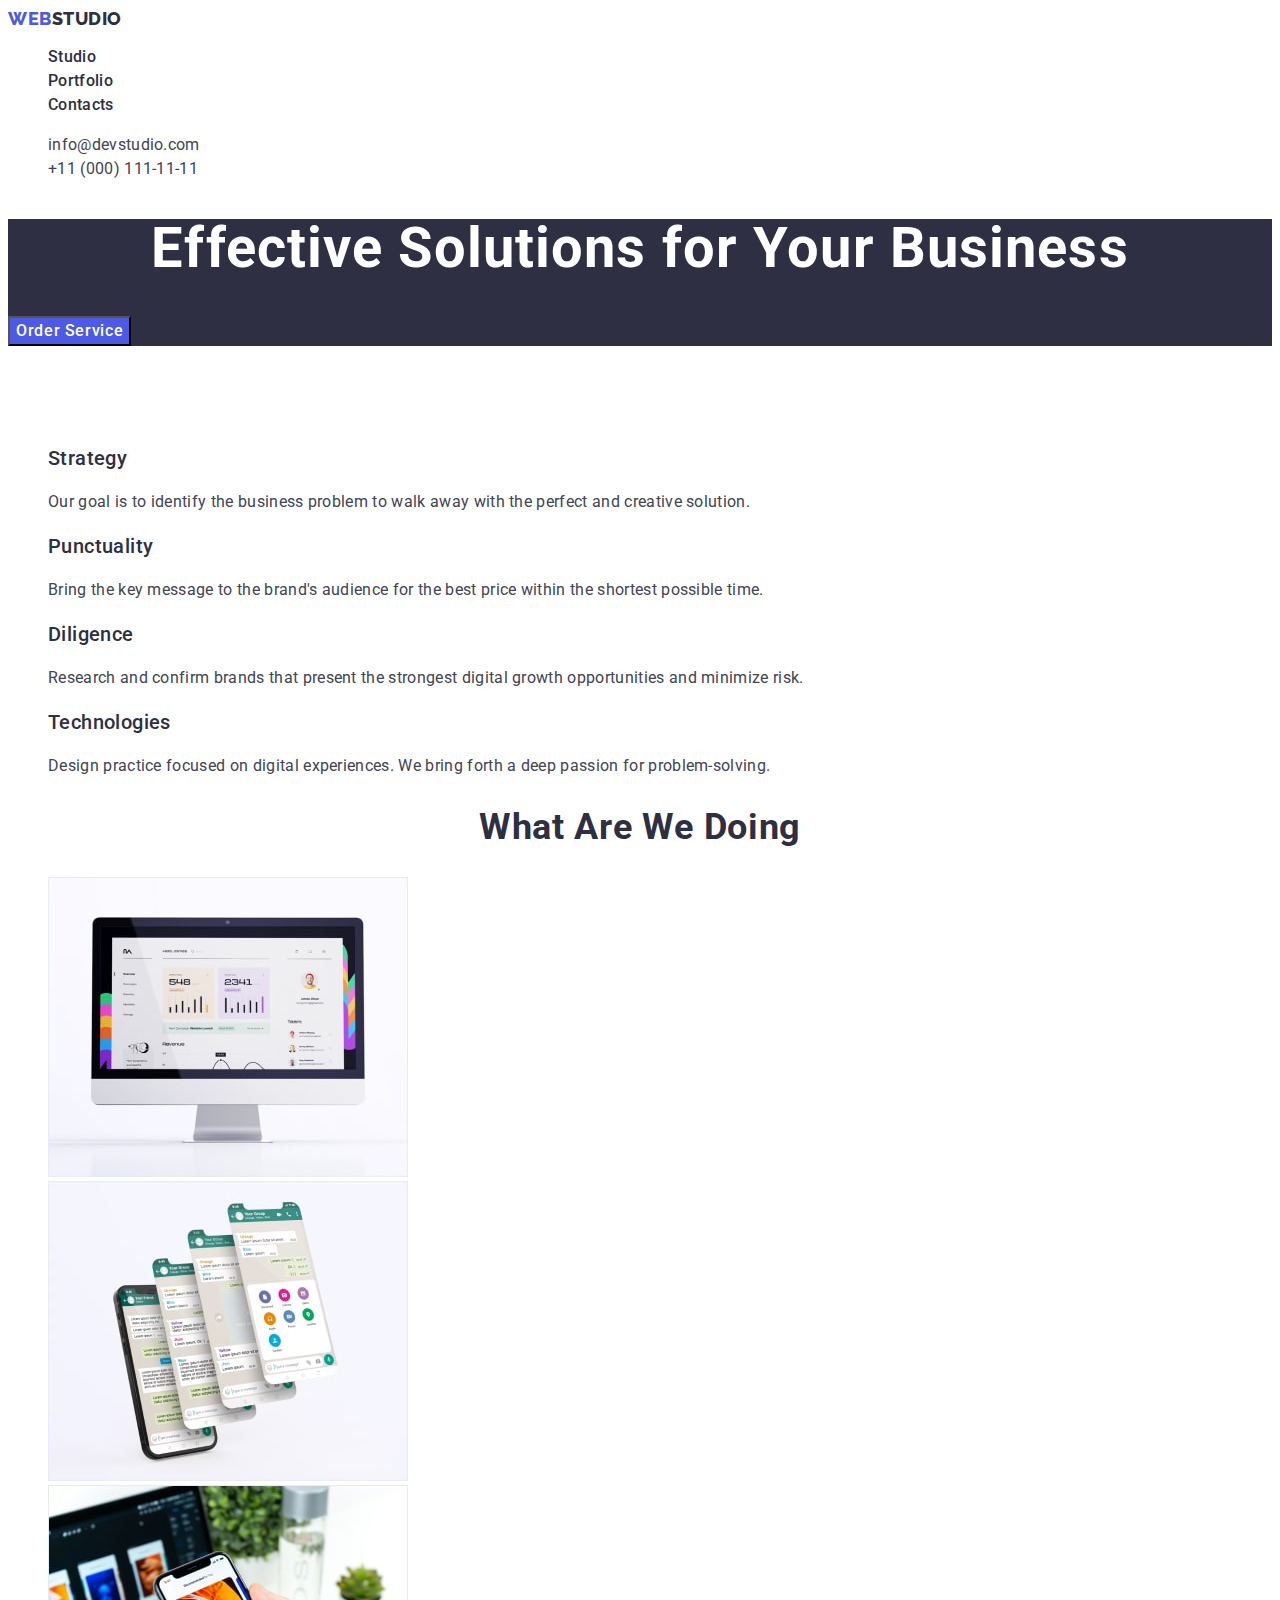
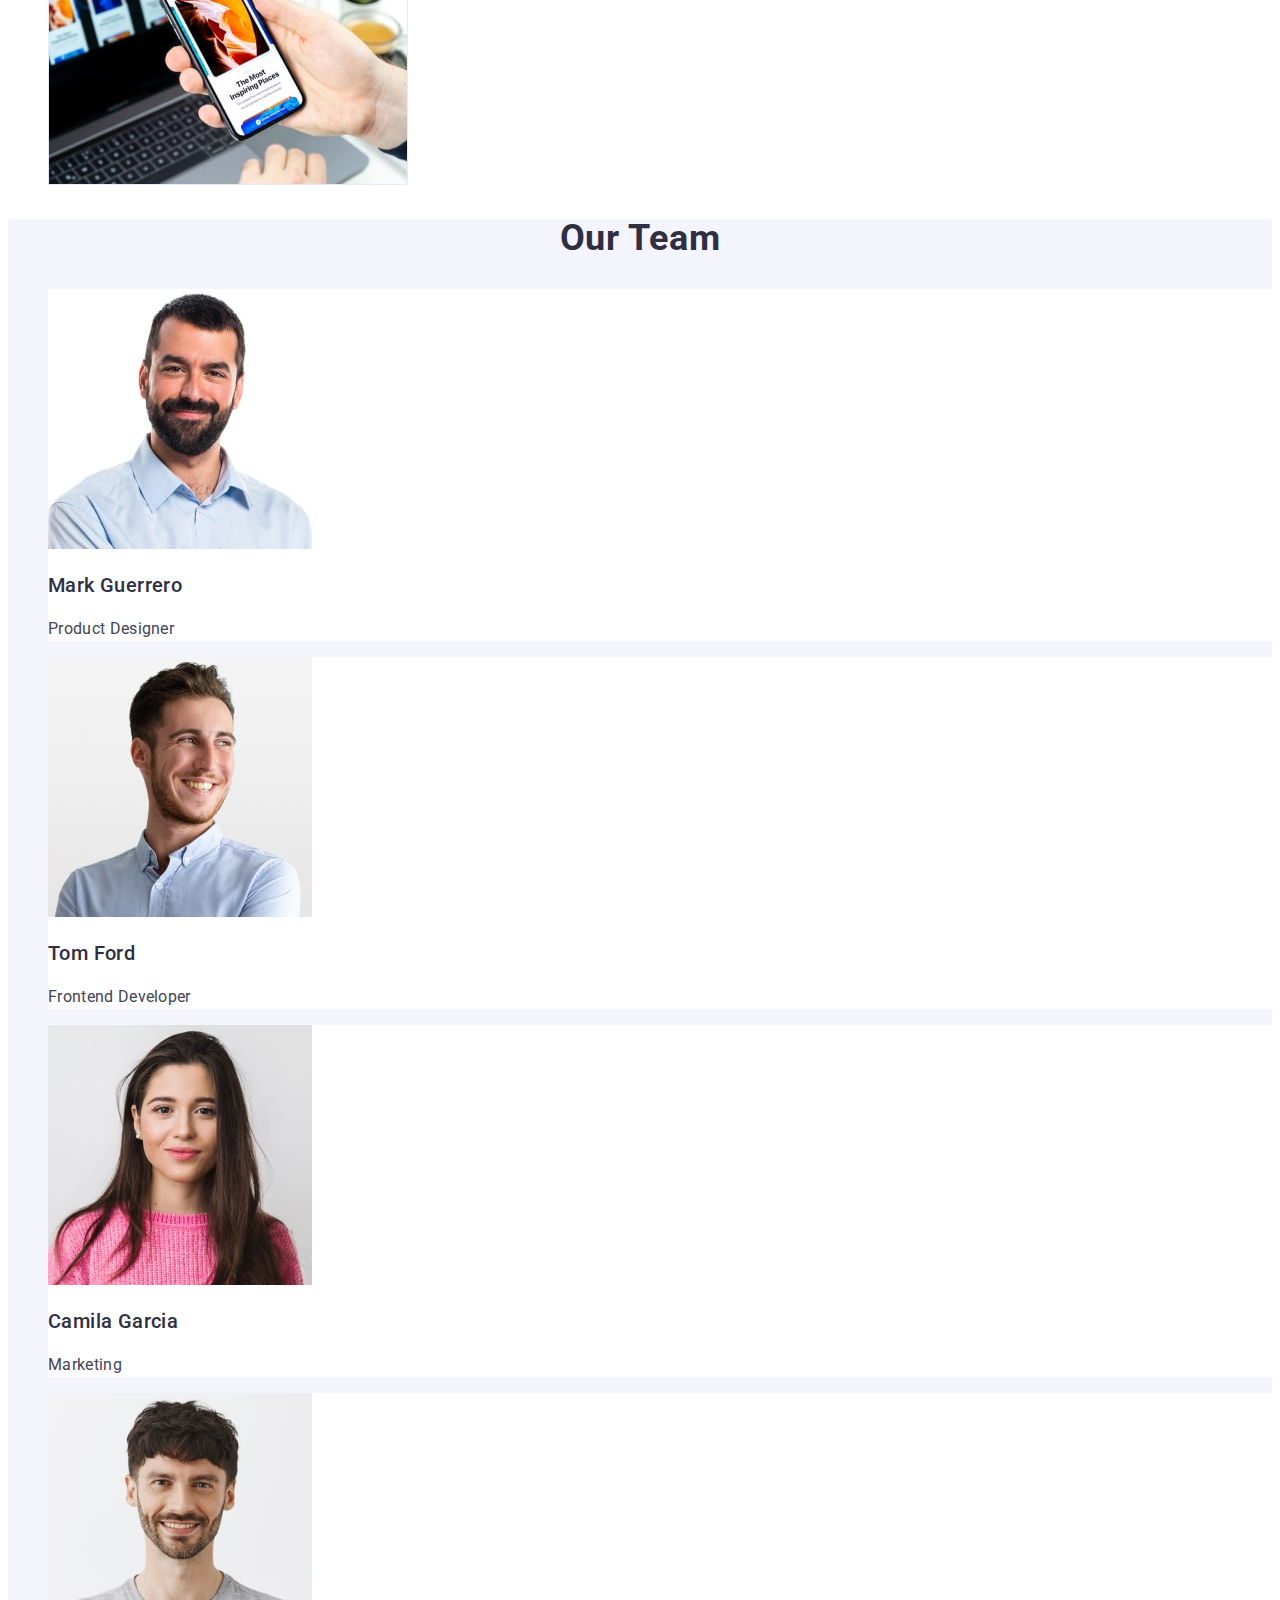
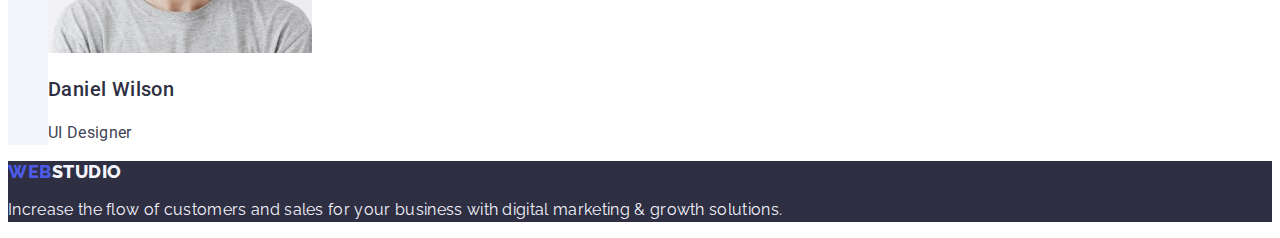
<file: index.html>
<!DOCTYPE html>
<html lang="en">
<head>
    <meta charset="UTF-8">
    <meta name="viewport" content="width=, initial-scale=1.0">
    <title>Web Studio</title>
    <link rel="preconnect" href="https://fonts.googleapis.com">
    <link rel="preconnect" href="https://fonts.gstatic.com" crossorigin>
    <link href="https://fonts.googleapis.com/css2?family=Raleway:wght@800&family=Roboto:wght@400;500;700;900&display=swap"
        rel="stylesheet">
    <link rel="stylesheet" href="./css/styles.css">
</head>
<body>
    <header class="header">
        <nav class="header-navigation">
            <a href="./index.html" class="logo link">Web<span class="logo-accent">Studio</span></a>
            <ul class="header-menu-link list">
                <li><a href="./index.html" class="header-menu-item link">Studio</a></li>
                <li><a href="./portfolio.html" class="header-menu-item link">Portfolio</a></li>
                <li><a href="" class="header-menu-item link">Contacts</a></li>
            </ul>
        </nav>
        <address class="socials">
            <ul class="header-socials list">
                <li><a href="mailto:info@devstudio.com" class="header-socials-item link">info@devstudio.com</a></li>
                <li><a href="tel:+110001111111" class="header-socials-item link">+11 (000) 111-11-11</a></li>
            </ul>
        </address>
    </header>
    <main>
        <section class="hero">
            <h1 class="hero-title">Effective Solutions
            for Your Business</h1>
            <button type="button" class="hero-btn">Order Service</button>
        </section>
        <section class="exposition">
            <h2 class="visually-hidden section-title">&nbsp;</h2>
            <ul class="exposition-list list">
                <li class="exposition-item">
                    <h3 class="exposition-subtitle section-subtitle">Strategy</h3>
                    <p class="exposition-item-text section-text">Our goal is to identify the business
                    problem to walk away with the perfect and creative solution.</p>
                </li>
                <li class="exposition-item">
                    <h3 class="exposition-subtitle section-subtitle">Punctuality</h3>
                    <p class="exposition-item-text section-text">Bring the key message to the brand's audience for the best price within the shortest possible time.</p>
                </li>
                <li class="exposition-item">
                    <h3 class="exposition-subtitle section-subtitle">Diligence</h3>
                    <p class="exposition-item-text section-text">Research and confirm brands that present the strongest digital growth opportunities and minimize risk.</p>
                </li>
                <li class="exposition-item">
                    <h3 class="exposition-subtitle section-subtitle">Technologies</h3>
                    <p class="exposition-item-text section-text">Design practice focused on digital experiences. We bring forth a deep passion for problem-solving.</p>
                </li>
            </ul>
        </section>
        <section class="we-doing">
            <h2 class="we-doing-title section-title">What are we doing</h2>
            <ul class="we-doing-list list">
                <li class="we-doing-item"><img src="./images/pc.jpg"
                     alt="pc-screen"
                     width="360"
                     height="300"></li>
                <li class="we-doing-item"><img src="./images/rectangle.jpg" 
                    alt="cellphone"
                    width="360"
                    height="300"></li>
                <li class="we-doing-item"><img src="./images/mobile.jpg" 
                    alt="screen-cellphone"
                    width="360"
                    height="300"></li>
            </ul>
        </section>
        <section class="team">
            <h2 class="team-title section-title">Our Team</h2>
            <ul class="team-list list">
                <li class="team-item"><img src="./images/mark-gue.jpg" 
                    alt="mark guerrero"
                    width="264"
                    height="260">
                    <h3 class="team-list-subtitle section-subtitle">Mark Guerrero</h3>
                    <p class="team-text section-text">Product Designer</p>
                </li>
                <li class="team-item"><img src="./images/tom-ford.jpg" 
                    alt="tom ford"
                    width="264"
                    height="260">
                    <h3 class="team-list-subtitle section-subtitle">Tom Ford</h3>
                    <p class="team-text section-text">Frontend Developer</p>
                </li>
                <li class="team-item"><img src="./images/camila-garcia.jpg" 
                    alt="camila garcia"
                    width="264"
                    height="260">
                    <h3 class="team-list-subtitle section-subtitle">Camila Garcia</h3>
                    <p class="team-text section-text">Marketing</p>
                </li>
                <li class="team-item"><img src="./images/daniel-wilson.jpg" 
                    alt="daniel wilson"
                    width="264"
                    height="260">
                    <h3 class="team-list-subtitle section-subtitle">Daniel Wilson</h3>
                    <p class="team-text section-text">UI Designer</p>
                </li>
            </ul>
        </section>
    </main>
    <footer class="footer">
        <a href="./index.html" class="logo link">Web<span class="logo-accent-footer">Studio</span></a>
        <p class="footer-text">Increase the flow of customers and sales for your business with digital marketing & growth solutions.</p>
    </footer>
</body>
</html>
</file>
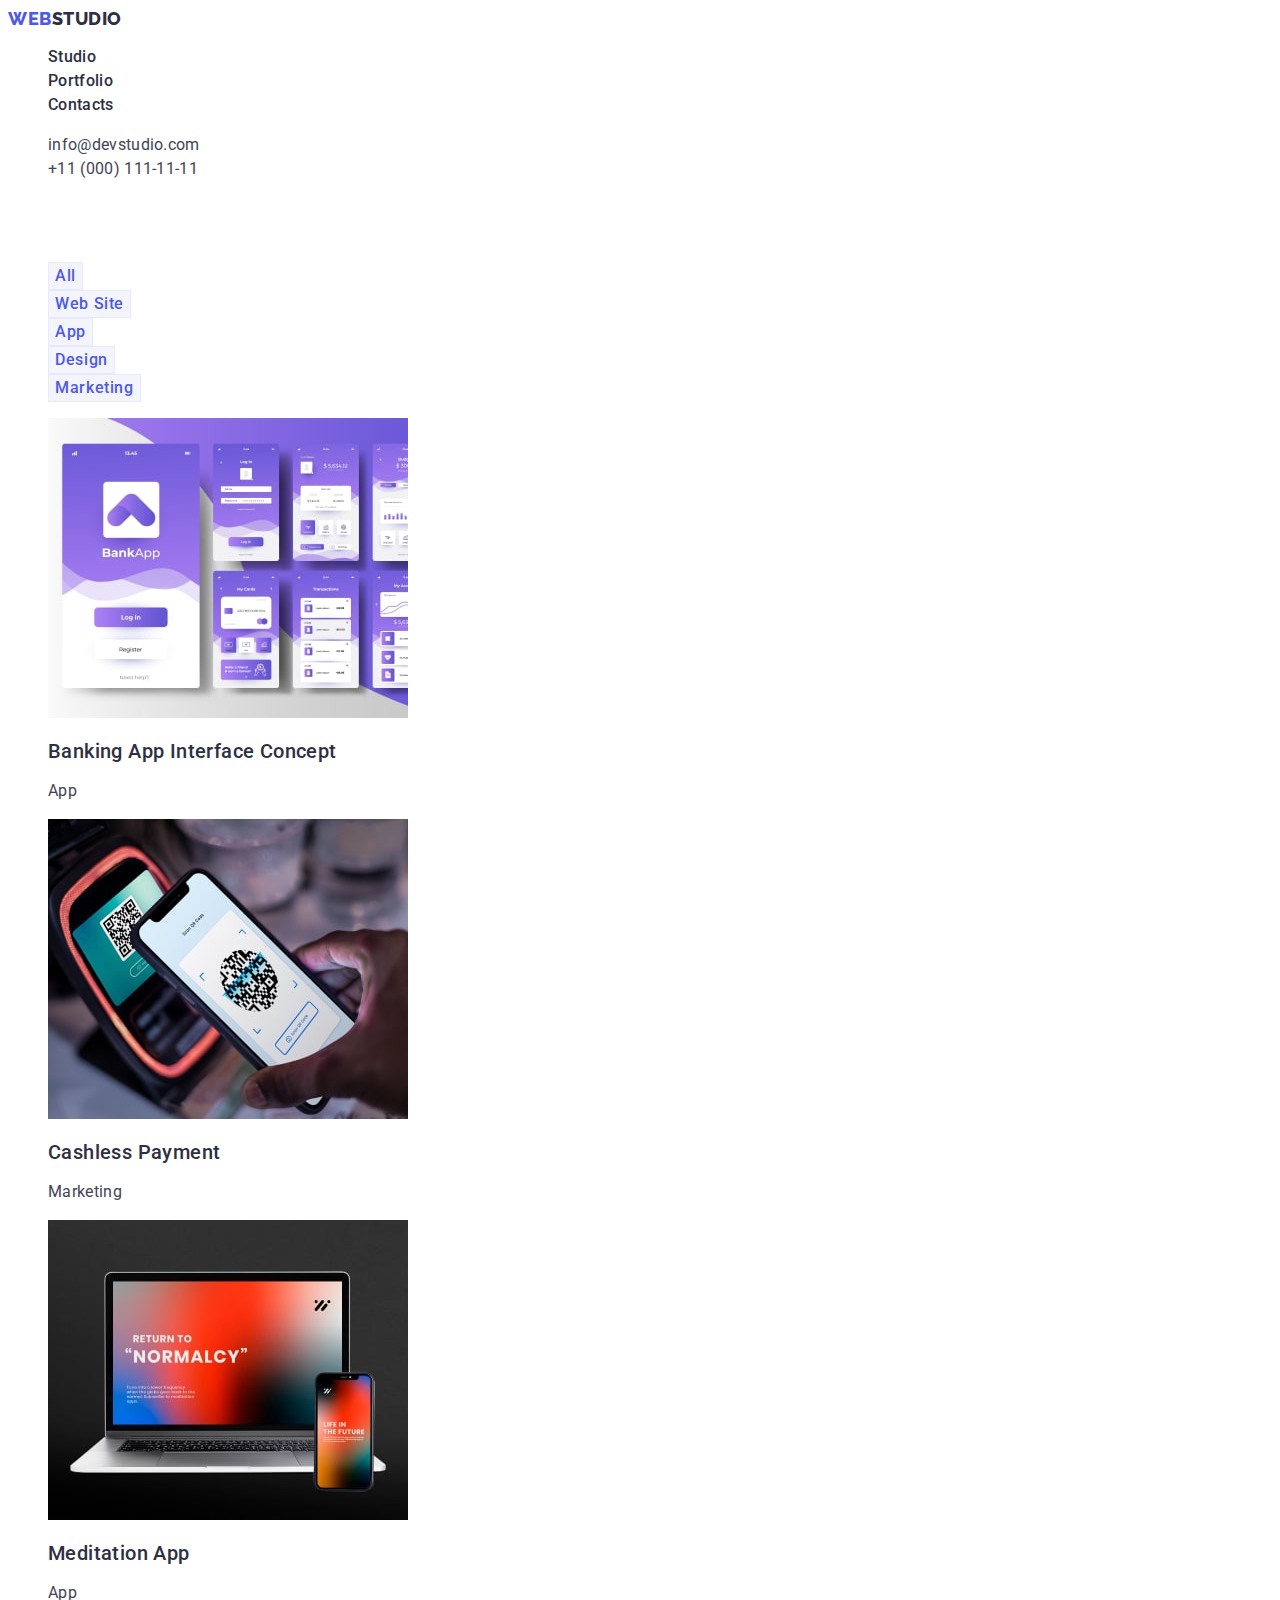
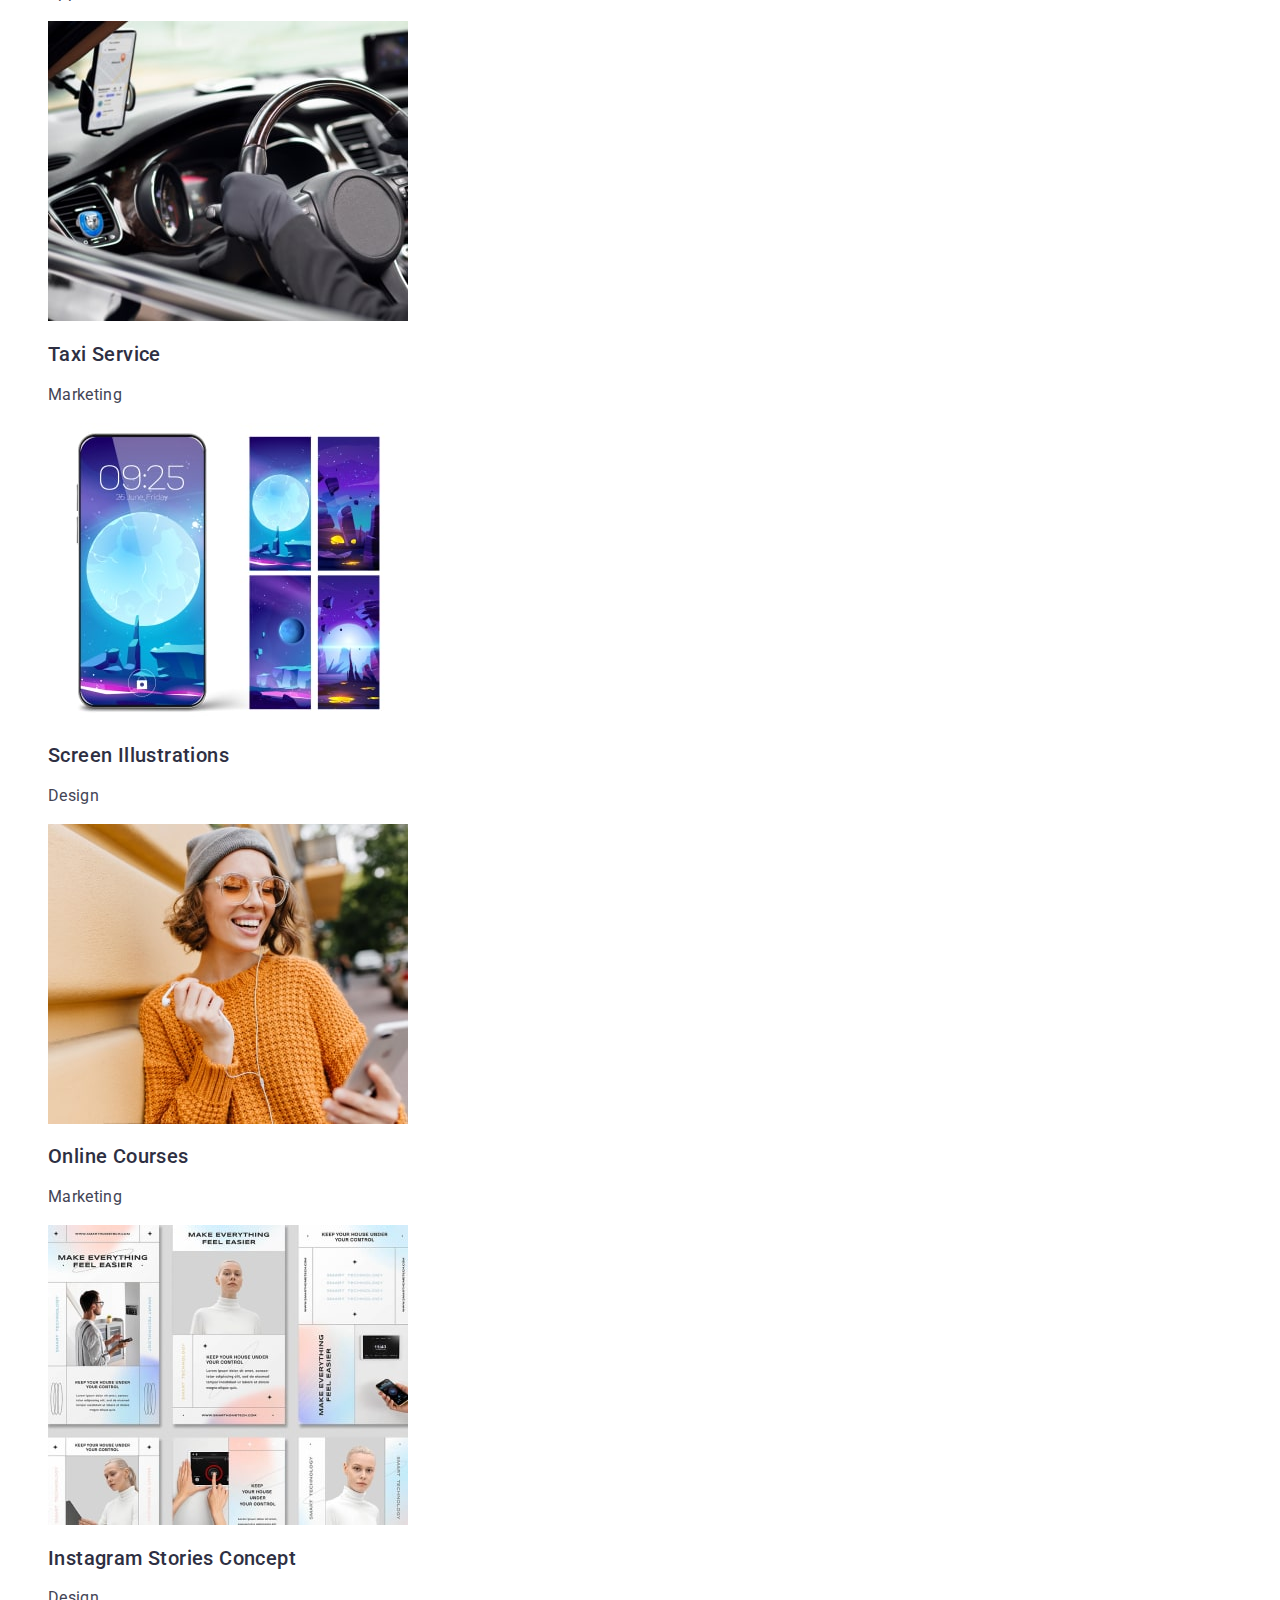
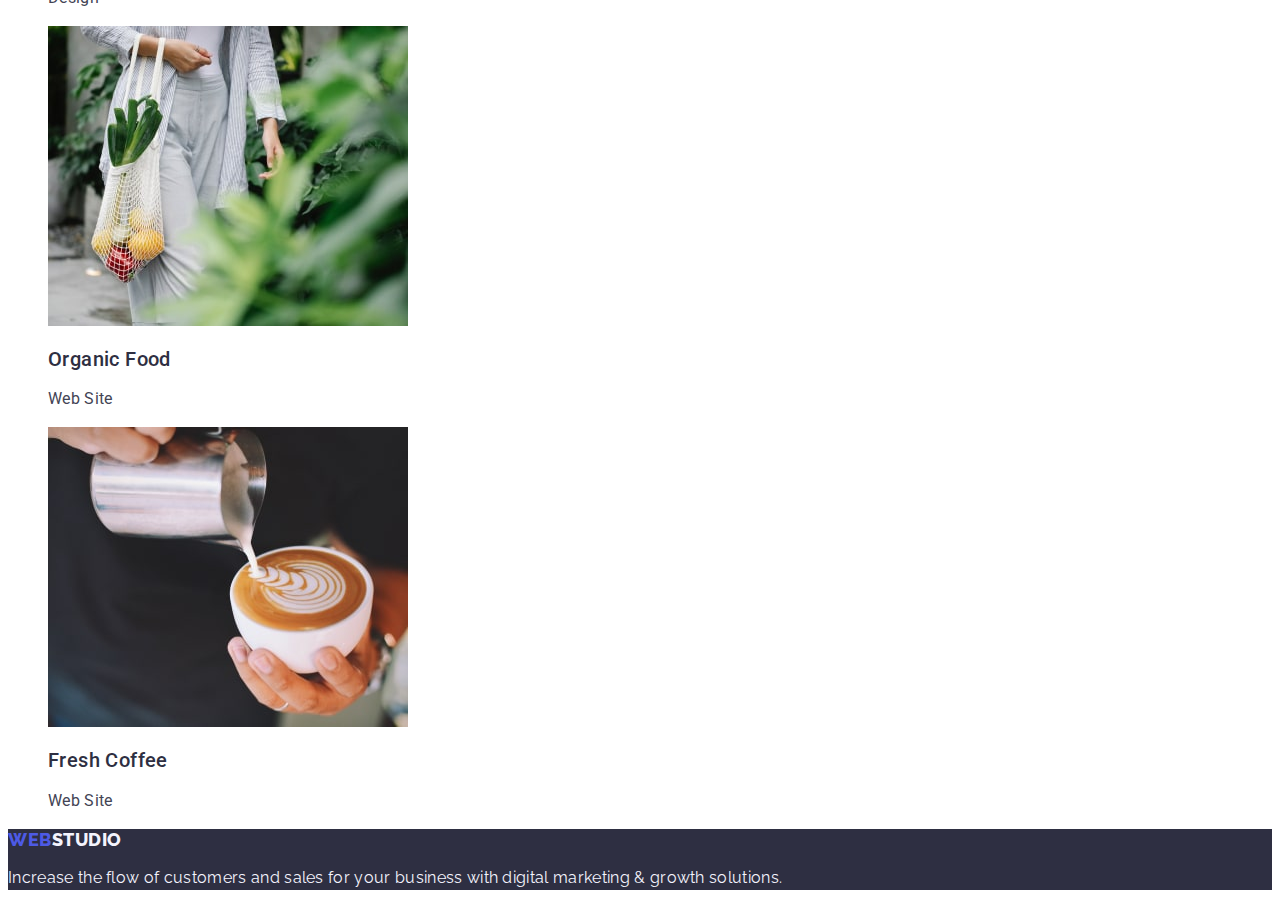
<file: portfolio.html>
<!DOCTYPE html>
<html lang="en">
<head>
    <meta charset="UTF-8">
    <meta name="viewport" content="width=device-width, initial-scale=1.0">
    <title>Portfolio</title>
    <link rel="preconnect" href="https://fonts.googleapis.com">
    <link rel="preconnect" href="https://fonts.gstatic.com" crossorigin>
    <link href="https://fonts.googleapis.com/css2?family=Raleway:wght@800&family=Roboto:wght@400;500;700;900&display=swap"
        rel="stylesheet">
    <link rel="stylesheet" href="./css/styles.css">
</head>
<body>
    <header class="header">
        <nav class="header-navigation">
            <a href="./index.html" class="logo link">Web<span class="logo-accent">Studio</span></a>
            <ul class="header-menu-link list">
                <li><a href="./index.html" class="header-menu-item link">Studio</a></li>
                <li><a href="./portfolio.html" class="header-menu-item link">Portfolio</a></li>
                <li><a href="" class="header-menu-item link">Contacts</a></li>
            </ul>
        </nav>
        <address class="socials">
            <ul class="header-socials list">
                <li><a href="mailto:info@devstudio.com" class="header-socials-item link">info@devstudio.com</a></li>
                <li><a href="tel:+110001111111" class="header-socials-item link">+11 (000) 111-11-11</a></li>
            </ul>
        </address>
    </header>
    <main>
        <section class="portfolio">
            <h1>&nbsp;</h1>
            <ul class="portfolio-list-btns list">
                <li class="btn-list-item"><button type="button" class="portfolio-btn">All</button></li>
                <li class="btn-list-item"><button type="button" class="portfolio-btn">Web Site</button></li>
                <li class="btn-list-item"><button type="button" class="portfolio-btn">App</button></li>
                <li class="btn-list-item"><button type="button" class="portfolio-btn">Design</button></li>
                <li class="btn-list-item"><button type="button" class="portfolio-btn">Marketing</button></li>
            </ul>
            <ul class="portfolio-main-list list">
                <li class="portfolio-main-item">
                    <a class="link" href="">
                    <img src="./images/bankapp.jpg"
                    alt="Banking App"
                    width="360"
                    height="300">
                    <h2 class="portfolio-list-subtitle section-subtitle">Banking App Interface Concept</h2>
                    <p class="portfolio-text">App</p>
                    </a>
                </li>
                <li class="portfolio-main-item">
                    <a class="link" href="">
                    <img src="./images/payment.jpg"
                    alt="Cashless Payment"
                    width="360"
                    height="300">
                    <h2 class="portfolio-list-subtitle section-subtitle">Cashless Payment</h2>
                    <p class="portfolio-text">Marketing</p>
                    </a> 
                </li>
                <li class="portfolio-main-item">
                    <a class="link" href="">
                    <img src="./images/maditation.jpg"
                    alt="Meditation App"
                    width="360"
                    height="300">
                    <h2 class="portfolio-list-subtitle section-subtitle">Meditation App</h2>
                    <p class="portfolio-text">App</p>
                    </a>
                </li>
                <li class="portfolio-main-item">
                    <a class="link" href="">
                    <img src="./images/taxi.jpg"
                    alt="Taxi Service"
                    width="360"
                    height="300">
                    <h2 class="portfolio-list-subtitle section-subtitle">Taxi Service</h2>
                    <p class="portfolio-text">Marketing</p>
                    </a>
                </li>
                <li class="portfolio-main-item">
                    <a class="link" href="">
                    <img src="./images/screenill.jpg"
                    alt="Screen illustration"
                    width="360"
                    height="300">
                    <h2 class="portfolio-list-subtitle section-subtitle">Screen Illustrations</h2>
                    <p class="portfolio-text">Design</p>
                    </a>
                </li>
                <li class="portfolio-main-item">
                    <a class="link" href="">
                    <img src="./images/courses.jpg"
                    alt="Online Courses"
                    width="360"
                    height="300">
                    <h2 class="portfolio-list-subtitle section-subtitle">Online Courses</h2>
                    <p class="portfolio-text">Marketing</p>
                    </a>
                </li>
                <li class="portfolio-main-item">
                    <a  class="link" href="">
                    <img src="./images/instagram-stories.jpg"
                    alt="Stories Concept"
                    width="360"
                    height="300">
                    <h2 class="portfolio-list-subtitle section-subtitle">Instagram Stories Concept</h2>
                    <p class="portfolio-text">Design</p>
                    </a>
                </li>
                <li class="portfolio-main-item">
                    <a  class="link" href="">
                    <img src="./images/organic-food.jpg"
                    alt="Organic Food"
                    width="360"
                    height="300">
                    <h2 class="portfolio-list-subtitle section-subtitle">Organic Food</h2>
                    <p class="portfolio-text">Web Site</p>
                    </a>
                </li>
                <li class="portfolio-main-item">
                    <a  class="link" href="">
                    <img src="./images/fresh-coffee.jpg"
                    alt="Fresh Coffe"
                    width="360"
                    height="300">
                    <h2 class="portfolio-list-subtitle section-subtitle">Fresh Coffee</h2>
                    <p class="portfolio-text">Web Site</p>
                    </a>
                </li>
            </ul>
        </section>
    </main>
    <footer class="footer">
        <a href="./index.html" class="logo link">Web<span class="logo-accent-footer">Studio</span></a>
        <p class="footer-text">Increase the flow of customers and sales for your business with digital marketing & growth
        solutions.</p>
    </footer>
</body>
</html>
</file>
<file: css/styles.css>
:root {
    --accent-color: #2E2F42;
}

body {
    font-family: 'Roboto', sans-serif;
    color:#434455;
    font-style: normal;
    background-color: #FFFFFF;
}

.link {
    text-decoration: none;
}

.list {
    list-style-type: none;
}


.section-title {
    color: var(--accent-color);
    font-size: 36px;
    font-weight: 700;
    line-height: 1.11;
    letter-spacing: 0.02em;
    text-transform: capitalize;
     text-align: center;
}

.section-text {
    font-size: 16px;
    font-weight: 400;
    line-height: 1.5;
    letter-spacing: 0.02em;
}

.section-subtitle {
    color: var(--accent-color);
    font-size: 20px;
    font-weight: 500;
    line-height: 1.2;
    letter-spacing: 0.02em;
}

/*--------------- HEADER ----------------*/

.logo {
    color: #4D5AE5;
        font-size: 18px;
        font-family: "Raleway", sans-serif;
        font-weight: 800;
        line-height: 1.17;
        letter-spacing: 0.03em;
        text-transform: uppercase;
}

.logo-accent {
    color: var(--accent-color);
}

.header-menu-item {
        color: var(--accent-color);
        font-size: 16px;
        font-weight: 500;
        line-height: 1.5;
        letter-spacing: 0.02em;
}

.header-menu-item:hover,
.header-menu-item:focus {
    color:#404BBF;
}

.socials {
    font-style: normal;
}

.header-socials-item {
        color: #434455;
        font-size: 16px;
        font-weight: 400;
        line-height: 1.5;
        letter-spacing: 0.02em;
}

.header-socials-item:hover,
.header-socials-item:focus {
    color: #404BBF;
}

/*--------------- HERO ----------------*/

.hero {
    background-color: var(--accent-color);
}

.hero-title {
        color: #FFF;
        font-size: 56px;
        font-weight: 700;
        line-height: 1.07;
        letter-spacing: 0.02em;
        text-align: center;
}

.hero-btn {
        color: #FFF;
        font-size: 16px;
        font-family: inherit;
        font-weight: 500;
        line-height: 1.5;
        letter-spacing: 0.04em;
        background-color: #4D5AE5;
        cursor: pointer;
}

.hero-btn:hover,
.hero-btn:focus {
    background-color: #404BBF;
}

/*--------------- Exposition ----------------*/



/*--------------- We-doing ----------------*/



/*--------------- TEAM ----------------*/

.team {
    background-color: #F4F4FD;
}

.team-item {
    background-color: #FFF;
}

/*--------------- FOOTER ----------------*/

.footer {
    background-color: var(--accent-color);
}

.logo-accent-footer {
    color: #F4F4FD;
}

.footer-text {
    color: #F4F4FD;
    font-family: "Raleway", sans-serif;
    font-size: 16px;
    font-weight: 400;
    line-height: 1.5;
    letter-spacing: 0.02em;
}

/*--------------- PORTFOLIO ----------------*/

.btn-list-item {
    background-color: #FFF;
}

.portfolio-btn {
    color: #4D5AE5;
    font-size: 16px;
    font-family: inherit;
    font-weight: 500;
    line-height: 1.5;
    letter-spacing: 0.04em;
    background: #F4F4FD;
    cursor: pointer;
    border: 1px solid #E7E9FC;
}

.portfolio-btn:hover,
.portfolio-btn:focus {
    background-color: #404BBF;
    color: #FFFFFF;
}

.portfolio-text {
    color: #434455;
    font-size: 16px;
    font-weight: 400;
    line-height: 1.5;
    letter-spacing: 0.02em;
}
</file>
